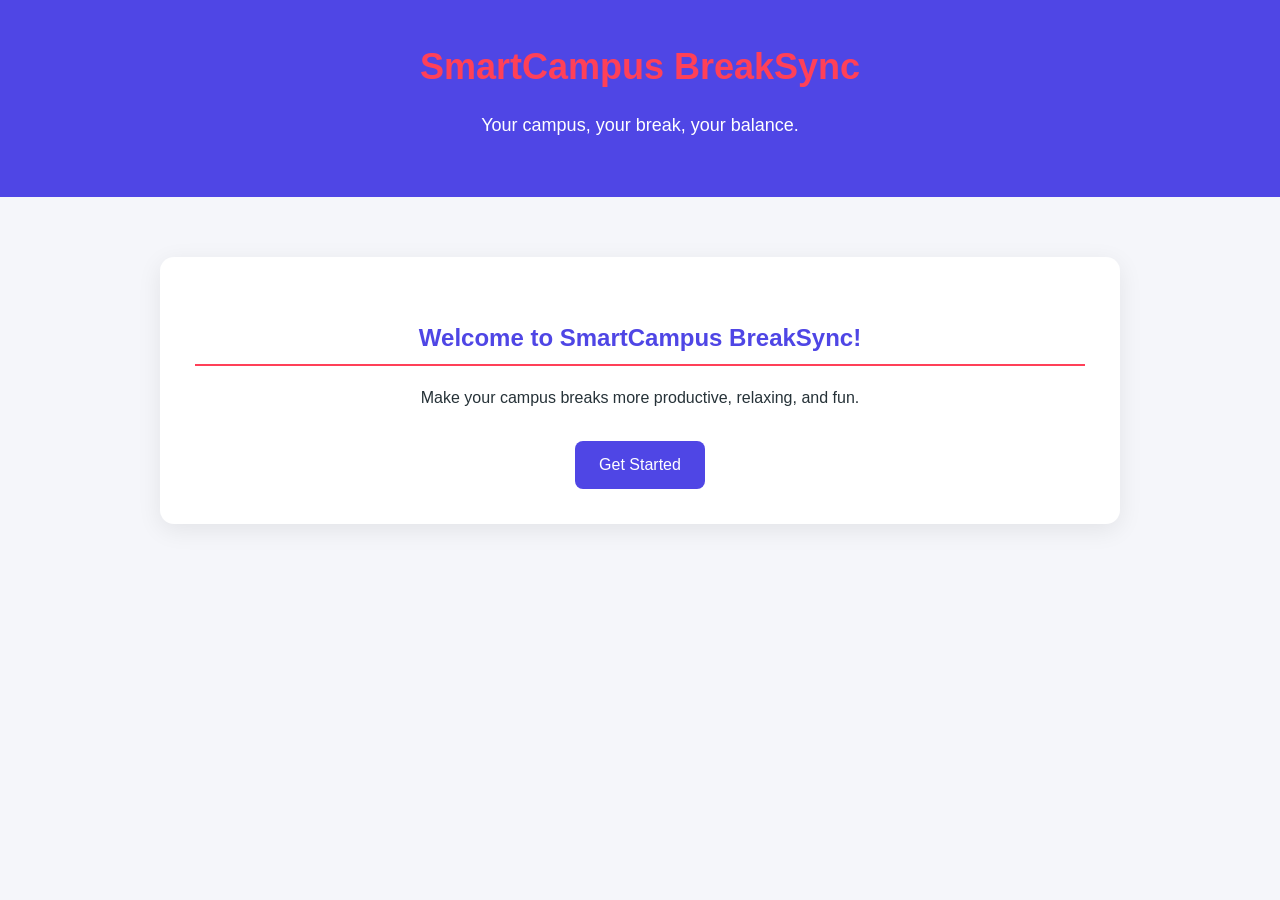
<file: index.html>
<!DOCTYPE html>
<html lang="en">
<head>
    <meta charset="UTF-8">
    <meta name="viewport" content="width=device-width, initial-scale=1.0">
    <title>SmartCampus BreakSync</title>
    <link rel="stylesheet" href="style.css">
</head>
<body>
    <header>
        <h1>SmartCampus BreakSync</h1>
        <p>Your campus, your break, your balance.</p>
    </header>

    <main>
        <section>
            <h2>Welcome to SmartCampus BreakSync!</h2>
            <p>Make your campus breaks more productive, relaxing, and fun.</p>
            <a href="./home.html/home.html">Get Started</a>
        </section>
    </main>
</body>
</html>
</file>
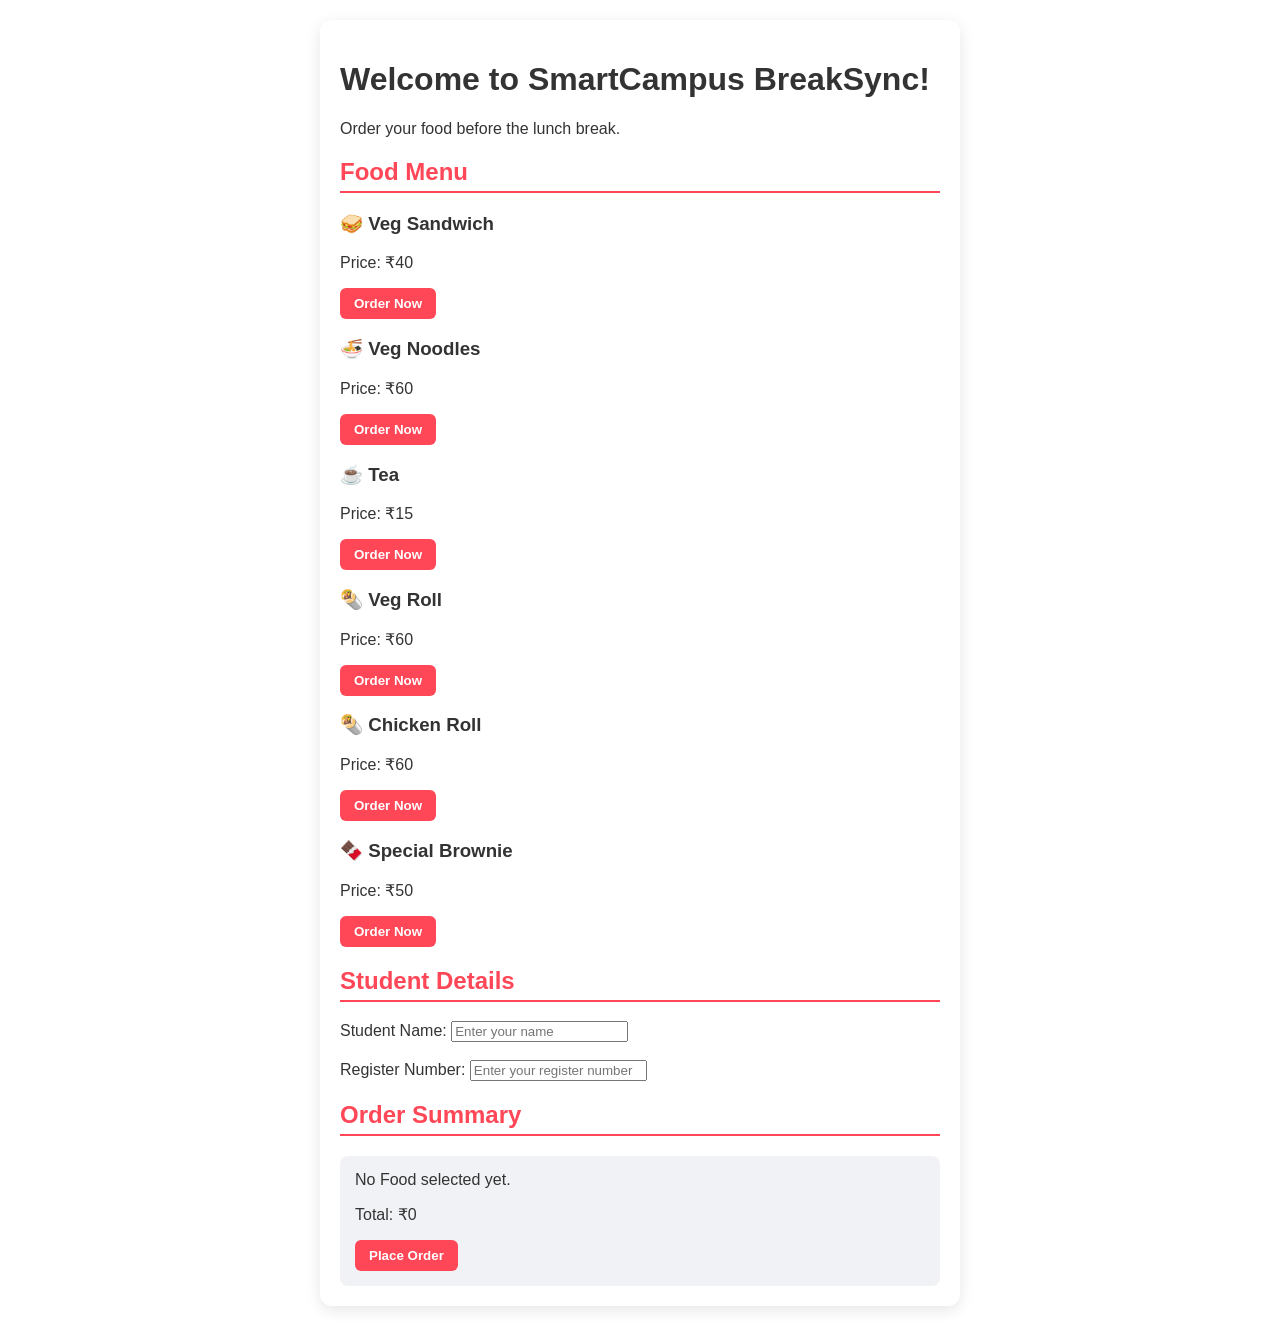
<file: home.html/home.html>
<!DOCTYPE html>
<html lang="en">
<head>
    <meta charset="UTF-8">
    <meta name="viewport" content="width=device-width, initial-scale=1.0">
    <title>SmartCampus BreakSync</title>
    <style>
        body {
            font-family: 'Segoe UI', Tahoma, Geneva, Verdana, sans-serif;
            background-color: #f8f9fa;
            color: #333;
            max-width: 600px;
            margin: 20px auto;
            padding: 20px;
            background: #ffffff;
            border-radius: 12px;
            box-shadow: 0 4px 15px rgba(0,0,0,0.1);
        }
        h2 {
            color: #ff4757;
            border-bottom: 2px solid #ff4757;
            padding-bottom: 5px;
        }
        button {
            background-color: #ff4757;
            color: white;
            border: none;
            padding: 8px 14px;
            border-radius: 6px;
            cursor: pointer;
            font-weight: bold;
            transition: background 0.2s;
        }
        button:hover {
            background-color: #ff6b81;
        }
        input[type="number"] {
            padding: 6px;
            border: 1px solid #ccc;
            border-radius: 4px;
            width: 60px;
        }
        .order-summary {
            background-color: #f1f2f6;
            padding: 15px;
            border-radius: 8px;
            margin-top: 20px;
        }
    </style>
</head>
<body>
    <h1>Welcome to SmartCampus BreakSync!</h1>
    <p>Order your food before the lunch break.</p>
<h2>Food Menu</h2>

<div>
    <h3>🥪 Veg Sandwich</h3>
    <p>Price: ₹40</p>
 <button onclick="showOrder('Veg Sandwich', 40)">
    Order Now
</button>
</div>

<div>
    <h3>🍜 Veg Noodles</h3>
    <p>Price: ₹60</p>
<button onclick="showOrder('Veg Noodles', 60)">Order Now</button>
</div>

<div>
    <h3>☕ Tea</h3>
    <p>Price: ₹15</p>
    <button onclick="showOrder('Tea', 15)">Order Now</button>
</div>   
 
<div>
    <h3>🌯 Veg Roll</h3>
    <p>Price: ₹60</p>
   <button onclick="showOrder('Veg Roll', 60)">Order Now</button> 
</div>

<div>
    <h3>🌯 Chicken Roll</h3>
    <p>Price: ₹60</p>
    <button onclick="showOrder('Chicken Roll', 60)">Order Now</button>
</div>

<div>
    <h3>🍫 Special Brownie</h3>
    <p>Price: ₹50</p>
    <button onclick="showOrder('Special Brownie', 50)">Order Now</button>
</div>

<h2>Student Details</h2>

<label for="student-name">Student Name:</label>
<input type="text" id="student-name"
       placeholder="Enter your name">

<br><br>

<label for="register-number">Register Number:</label>
<input type="text" id="register-number"
       placeholder="Enter your register number">

<h2>Order Summary</h2>

<div class="order-summary">
    <div id="cart-items">
        No Food selected yet.
    </div>

    <p id="total-price">Total: ₹0</p>

    <button onclick="placeOrder()">Place Order</button>
</div>

<script>
let cart = {};
let orderNumber = 1001;

function showOrder(food, price) {
    if (cart[food]) {
        cart[food].quantity++;
    } else {
        cart[food] = {
            price: price,
            quantity: 1
        };
    }

    updateCart();
}

function changeQuantity(food, change) {
    if (!cart[food]) return;

    cart[food].quantity += change;

    if (cart[food].quantity <= 0) {
        delete cart[food];
    }

    updateCart();
}

function updateCart() {
    const cartItems = document.getElementById("cart-items");
    const totalPrice = document.getElementById("total-price");

    let total = 0;
    let html = "";

    for (const food in cart) {
        const item = cart[food];
        const subtotal = item.price * item.quantity;

        total += subtotal;

        html += `
            <div style="padding: 10px 0; border-bottom: 1px solid #ddd;">
                <h3>${food}</h3>
                <p>Price: ₹${item.price}</p>

                <button onclick="changeQuantity('${food}', -1)">-</button>

                <span style="margin: 0 12px;">
                    ${item.quantity}
                </span>

                <button onclick="changeQuantity('${food}', 1)">+</button>

                <p>Subtotal: ₹${subtotal}</p>
            </div>
        `;
    }

    cartItems.innerHTML = html || "No Food selected yet.";
    totalPrice.innerText = "Total: ₹" + total;
}

function placeOrder() {
    const name = document.getElementById("student-name").value.trim();
    const registerNumber =
        document.getElementById("register-number").value.trim();

    if (!name || !registerNumber) {
        alert("Please enter your name and register number!");
        return;
    }

    if (Object.keys(cart).length === 0) {
        alert("Please select at least one food item!");
        return;
    }

    let message = "ORDER CONFIRMATION\n\n";
    message += "Order Number: BCS" + orderNumber + "\n";
    message += "Student Name: " + name + "\n";
    message += "Register Number: " + registerNumber + "\n\n";
    message += "ORDER ITEMS:\n";

    let total = 0;

    for (const food in cart) {
        const item = cart[food];
        const subtotal = item.price * item.quantity;

        message += food + " x " + item.quantity
            + " = ₹" + subtotal + "\n";

        total += subtotal;
    }

    message += "\nTotal Amount: ₹" + total;
    message += "\n\nOrder placed successfully!";

    alert(message);

    orderNumber++;
    cart = {};
    updateCart();
}
</script>

</body>
</html>
</file>
<file: style.css>
* {
  box-sizing: border-box;
}

body {
  margin: 0;
  font-family: Arial, sans-serif;
  background: #f5f6fa;
  color: #263238;
  line-height: 1.5;
}

.container {
  width: min(100% - 32px, 1000px);
  margin: 30px auto;
  padding: 28px;
  background: #fff;
  border-radius: 14px;
  box-shadow: 0 6px 24px rgba(0, 0, 0, 0.08);
}

h1 {
  margin-top: 0;
  color: #ff4058;
}

h2 {
  margin-top: 28px;
  padding-bottom: 8px;
  color: #ff4058;
  border-bottom: 2px solid #ff4058;
}

.intro {
  color: #5f6b73;
}

.menu {
  display: grid;
  grid-template-columns: repeat(auto-fit, minmax(220px, 1fr));
  gap: 16px;
}

.food-card {
  padding: 18px;
  border: 1px solid #e5e7eb;
  border-radius: 10px;
  background: #fff;
}

.food-card h3 {
  margin-top: 0;
}

button {
  border: 0;
  border-radius: 8px;
  padding: 10px 16px;
  background: #ff4058;
  color: white;
  font-size: 15px;
  font-weight: bold;
  cursor: pointer;
}

button:hover {
  background: #e92d47;
}

button:focus-visible,
input:focus-visible {
  outline: 3px solid #ffb0bb;
  outline-offset: 2px;
}

.student-fields {
  display: grid;
  grid-template-columns: 150px minmax(0, 1fr);
  gap: 12px;
  align-items: center;
  max-width: 600px;
}

input {
  width: 100%;
  padding: 10px;
  border: 1px solid #b9c0c8;
  border-radius: 6px;
  font-size: 15px;
}

.order-summary {
  padding: 20px;
  background: #f0f2f6;
  border-radius: 10px;
}

.cart-item {
  padding: 12px 0;
  border-bottom: 1px solid #d5d9e0;
}

.cart-item:first-child {
  padding-top: 0;
}

.cart-item h3 {
  margin-top: 0;
}

.quantity-controls {
  display: flex;
  align-items: center;
  gap: 14px;
}

.quantity-controls button {
  min-width: 38px;
  padding: 7px 12px;
}

#total-price {
  font-size: 18px;
  font-weight: bold;
}

.confirmation {
  margin-top: 20px;
  padding: 22px;
  border: 1px solid #a7dfbd;
  border-radius: 10px;
  background: #f0fff5;
  overflow-wrap: anywhere;
}

.confirmation h2 {
  margin-top: 0;
  color: #207a43;
  border-bottom-color: #a7dfbd;
}

.confirmation-total {
  font-size: 18px;
}

.success-message {
  color: #207a43;
  font-weight: bold;
}

@media (max-width: 560px) {
  .container {
    width: 100%;
    margin: 0;
    padding: 18px;
    border-radius: 0;
  }

  .student-fields {
    grid-template-columns: 1fr;
    gap: 6px;
  }

  .student-fields input {
    margin-bottom: 10px;
  }
}
header {
    background: #4f46e5;
    color: white;
    text-align: center;
    padding: 40px 20px;
}

header h1 {
    margin: 0;
    font-size: 36px;
}

header p {
    font-size: 18px;
}

main {
    max-width: 1000px;
    margin: 40px auto;
    padding: 20px;
}

section {
    background: white;
    padding: 35px;
    border-radius: 14px;
    box-shadow: 0 6px 24px rgba(0, 0, 0, 0.08);
    text-align: center;
}

section h2 {
    color: #4f46e5;
}

section a {
    display: inline-block;
    background: #4f46e5;
    color: white;
    padding: 12px 24px;
    text-decoration: none;
    border-radius: 8px;
    margin-top: 15px;
}

section a:hover {
    background: #3730a3;
}
</file>
